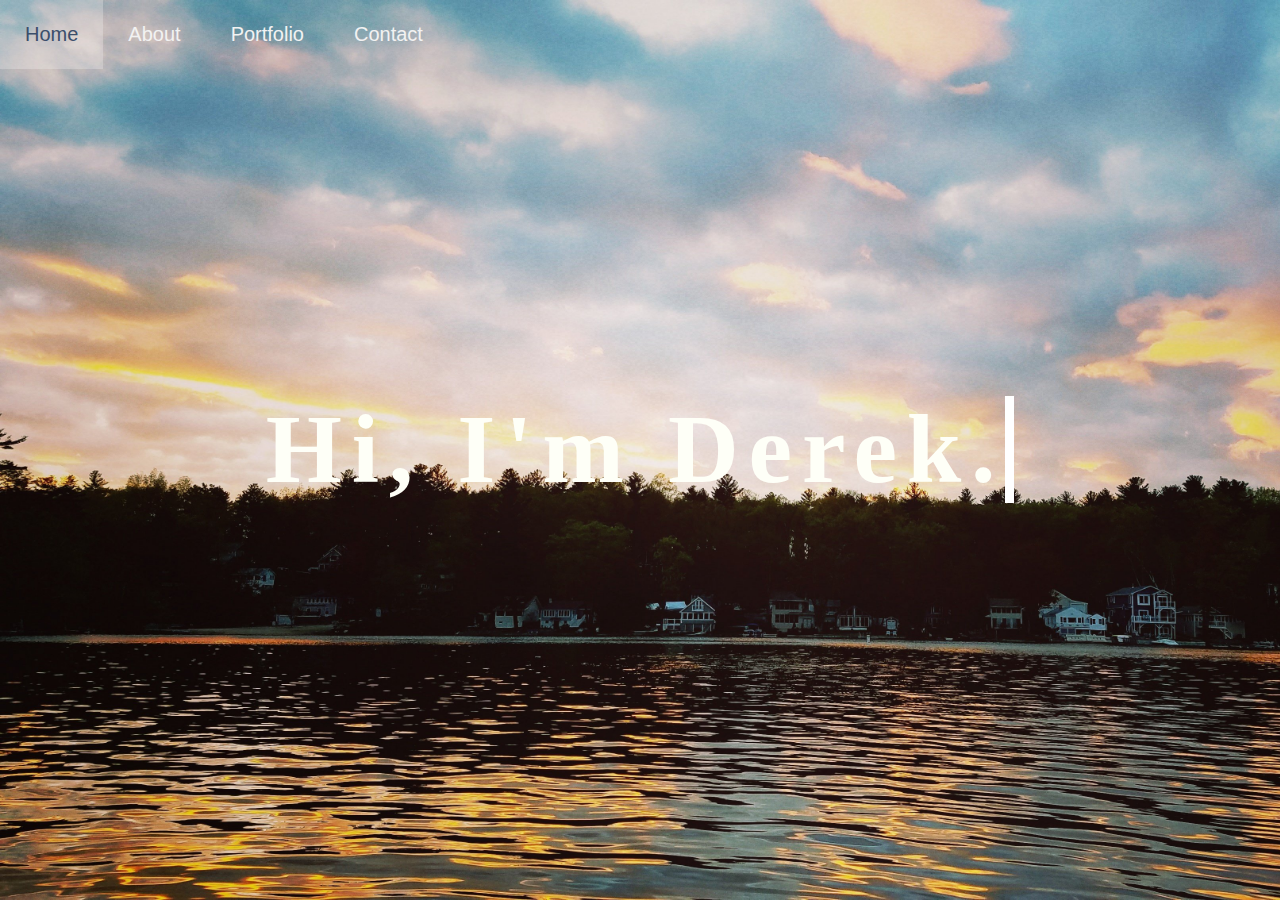
<file: index.html>
<!DOCTYPE html>
<html>
	<head>
		<title>Derek Saffie - Official Website</title>
		<link href="https://maxcdn.bootstrapcdn.com/bootstrap/3.3.7/css/bootstrap.min.css"
			rel="stylesheet">
		<link href="styles.css" rel="stylesheet" type="text/css">
		<link href="index.css" rel="stylesheet" type="text/css">
		<link rel='shortcut icon' type='image/x-icon' href='logo.ico'/>
		<script src="https://ajax.googleapis.com/ajax/libs/jquery/3.2.1/jquery.min.js"	></script>
		<script src="https://maxcdn.bootstrapcdn.com/bootstrap/3.3.7/js/bootstrap.min.js"></script>
		<script src="navbar.js"></script>
		<script src="offset.js"></script>
		<script src="typewriter.js"></script>
		<meta name="viewport" content="width=device-width, initial-scale=1">
	</head>
	
	<body onload="offset('myTopnav', 'jumbotron', 0)">
		<div class="topnav" id="myTopnav">
			<a href="#" class="selected">Home</a>
			<a href="about.html">About</a>
			<a href="portfolio.html">Portfolio</a>
			<a href="contact.html">Contact</a>
			<a class="icon" onclick="myFunction()">&#9776;</a>
		</div>
		
		<div class="jumbotron" id="jumbotron">
			<div class="typewriter">
				<h1></h1>
			</div>
		</div>
	</body>
</html>
</file>
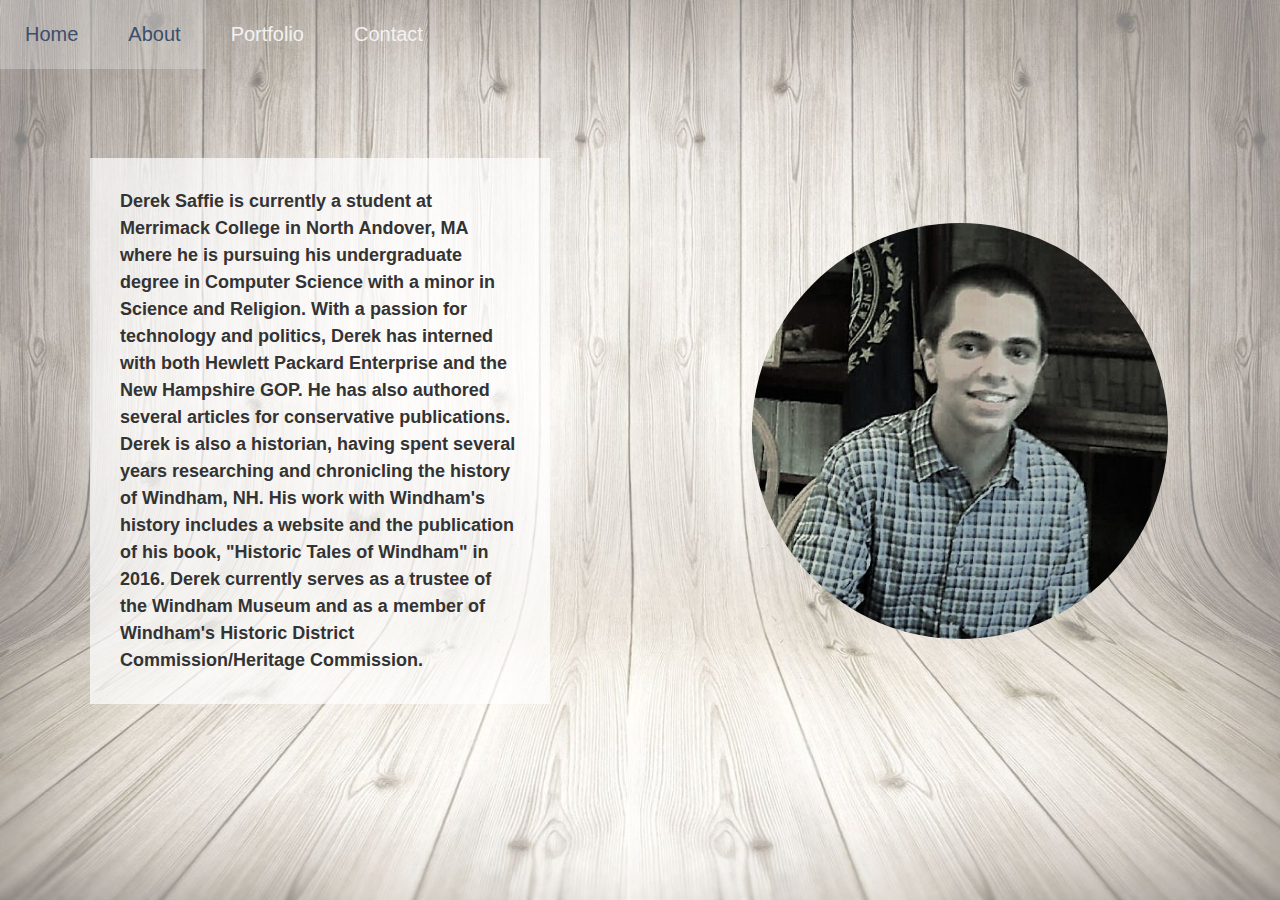
<file: about.html>
<!DOCTYPE html>
<html>
	<head>
		<title>Derek Saffie - About</title>
		<link href="https://maxcdn.bootstrapcdn.com/bootstrap/3.3.7/css/bootstrap.min.css"
			rel="stylesheet">
		<link href="styles.css" rel="stylesheet" type="text/css">
		<link href="about.css" rel="stylesheet" type="text/css">
		<link rel='shortcut icon' type='image/x-icon' href='logo.ico'/>
		<script src="https://ajax.googleapis.com/ajax/libs/jquery/3.2.1/jquery.min.js"	></script>
		<script src="https://maxcdn.bootstrapcdn.com/bootstrap/3.3.7/js/bootstrap.min.js"></script>
		<script src="offset.js"></script>
		<script src="navbar.js"></script>
		<meta name="viewport" content="width=device-width, initial-scale=1">
	</head>
	
	<body id="about">
		<div class="topnav" id="myTopnav">
			<a href="index.html">Home</a>
			<a href="#" class="selected">About</a>
			<a href="portfolio.html">Portfolio</a>
			<a href="contact.html">Contact</a>
			<a class="icon" onclick="myFunction()">&#9776;</a>
		</div>
		
		<div class="row">
			<div class="col-md-6" id="left">
				<h4><b>Derek Saffie is currently a student at Merrimack College in North Andover, MA where he is pursuing his undergraduate degree in Computer Science with a minor in Science and Religion. With a passion for technology and politics, Derek has interned with both Hewlett Packard Enterprise and the New Hampshire GOP. He has also authored several articles for conservative publications. Derek is also a historian, having spent several years researching and chronicling the history of Windham, NH. His work with Windham's history includes a website and the publication of his book, "Historic Tales of Windham" in 2016. Derek currently serves as a trustee of the Windham Museum and as a member of Windham's Historic District Commission/Heritage Commission.</b></h4>
			</div>
			
			<div class="col-md-6" id="right">
				<img class="rounded" src="Me(1).jpg" alt="Derek Saffie">
			</div>
		</div>
	</body>
</html>
</file>
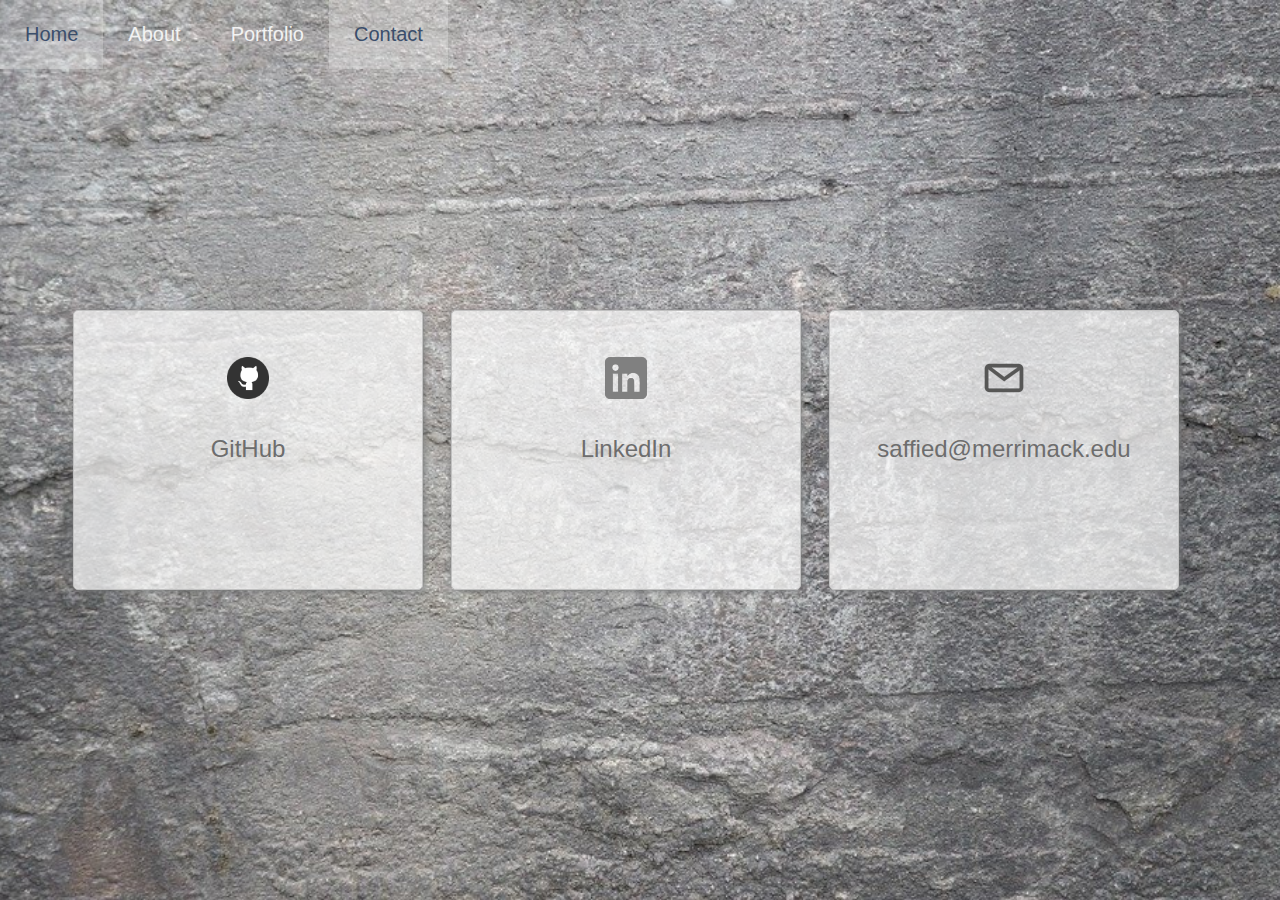
<file: contact.html>
<!DOCTYPE html>
<html>
	<head>
		<title>Derek Saffie - Contact</title>
		<link href="https://maxcdn.bootstrapcdn.com/bootstrap/3.3.7/css/bootstrap.min.css"
			rel="stylesheet">
		<link href="styles.css" rel="stylesheet" type="text/css">
		<link href="contact.css" rel="stylesheet" type="text/css">
		<link rel='shortcut icon' type='image/x-icon' href='logo.ico'/>
		<script src="https://ajax.googleapis.com/ajax/libs/jquery/3.2.1/jquery.min.js"	></script>
		<script src="https://maxcdn.bootstrapcdn.com/bootstrap/3.3.7/js/bootstrap.min.js"></script>
		<script src="navbar.js"></script>
		<script src="offset.js"></script>
		<meta name="viewport" content="width=device-width, initial-scale=1">
	</head>
	
	<body id="contact">
		<div class="topnav" id="myTopnav">
			<a href="index.html">Home</a>
			<a href="about.html">About</a>
			<a href="portfolio.html">Portfolio</a>
			<a href="#" class="selected">Contact</a>
			<a class="icon" onclick="myFunction()">&#9776;</a>
		</div>
		
		<div class="container" id="contact_container">
			<div class="row" id="contact_section">
				<div class="contact_box" class="col-md-4">
					<a href="https://github.com/saffied" target="_blank"><img src="resources/github_logo.png" alt="Github"></a>
					<br>
					<h3>GitHub</h3>
				</div>
			
				<div class="contact_box" class="col-md-4">
					<a href="https://www.linkedin.com/in/derek-saffie-b9325b114" target="_blank"><img src="resources/linkedin_logo.png" alt="LinkedIn"></a>
					<h3>LinkedIn</h3>
				</div>
		
				<div class="contact_box" class="col-md-4">
					<img src="resources/email_icon.png" alt="EMAIL">
					<h3>saffied@merrimack.edu</h3>
				</div>
			</div>	
		</div>
	</body>
</html>
</file>
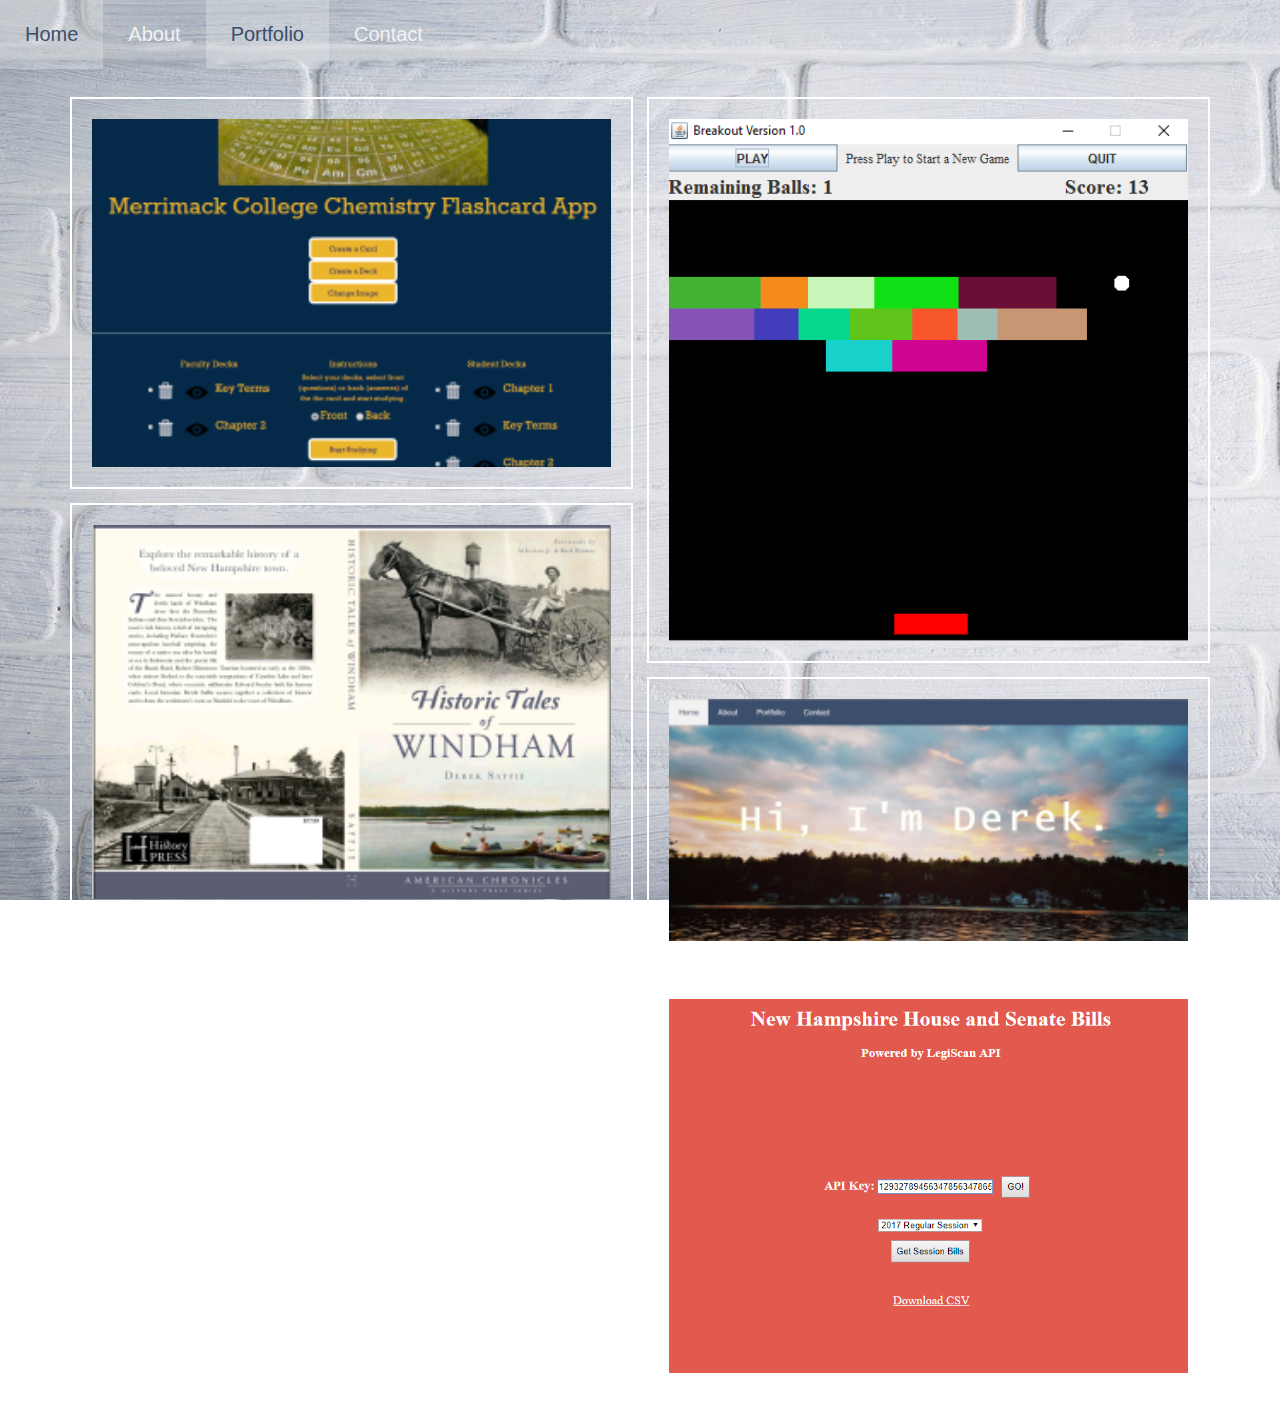
<file: portfolio.html>
<!DOCTYPE html>
<html>
	<head>
		<title>Derek Saffie - Portfolio</title>
		<link href="https://maxcdn.bootstrapcdn.com/bootstrap/3.3.7/css/bootstrap.min.css"
			rel="stylesheet">
		<link href="styles.css" rel="stylesheet" type="text/css">
		<link href="portfolio.css" rel="stylesheet" type="text/css">
		<link rel='shortcut icon' type='image/x-icon' href='logo.ico'/>
		<script src="https://ajax.googleapis.com/ajax/libs/jquery/3.2.1/jquery.min.js"	></script>
		<script src="https://maxcdn.bootstrapcdn.com/bootstrap/3.3.7/js/bootstrap.min.js"></script>
		<script src="navbar.js"></script>
		<meta name="viewport" content="width=device-width, initial-scale=1">
	</head>
	
	<body id="portfolio">
		<div class="topnav" id="myTopnav">
			<a href="index.html">Home</a>
			<a href="about.html">About</a>
			<a href="#" class="selected">Portfolio</a>
			<a href="contact.html">Contact</a>
			<a class="icon" onclick="myFunction()">&#9776;</a>
		</div>
		
		<div class="container">
			<div class="masonry-brick hover_img">
				<img src="resources/flashcard_website.PNG" alt="Flashcard App">
				<div class="center_text"><h4><a href="http://cs.merrimack.edu/ciphers" target="_blank">Chemistry Flashcard Web App</a><br>Worked in a team to develop a flashcard web application using Javascript, PHP, HTML, and CSS. Project included designing and accessing a database using SQL in PHP, session storage, user authentication, as well as storing and retrieving uploaded files.</h4></div>
			</div>
			<div class="masonry-brick hover_img">
				<img src="resources/HistoricTalesofWindham.png" alt="Historic Tales of Windham">
				<div class="center_text"><h4>Author of <a href="https://www.arcadiapublishing.com/Products/9781467135641" target="_blank">Historic Tales of Windham</a>, a collection of stories from Windham's history from its founding to present.</h4></div>
			</div>
			<div class="masonry-brick hover_img">
				<img src="resources/BreakOut_Java.PNG" alt="Breakout">
				<div class="center_text"><h4>Classic retro Atari <a href="https://github.com/saffied/breakout" target="_blank">Breakout</a> game developed in Java. Blocks are generated each game with random colors, hardness value, and size.</h4></div>
			</div>	
			<div class="masonry-brick hover_img">
				<img src="resources/personal_website.PNG" alt="Personal Website">
				<div class="center_text"><h4>Personal website of <a href="http://dereksaffie.com" target="_blank">Derek Saffie</a><br>Built using HTML, CSS, Javascript, and Bootstrap.</h4></div>
			</div>
			<div class="masonry-brick hover_img">
				<img src="resources/AutomatedTracker.PNG" alt="Automated NH Bill Tracker">
				<div class="center_text"><h4>Built <a href="https://nhgop.github.io/NH_Bills.html" target="_blank">web application</a> to automate process of aggregating information about NH legislative bills.</h4></div>
			</div>

		</div>
	</body>
</html>
</file>
<file: styles.css>
body, html{height:100vh;}
#portfolio{background:url("brick_background.jpg") no-repeat center center fixed;background-size:cover;}
#websites{background:url("brick_background.jpg") no-repeat center center fixed;background-size:cover;}
#about{background:url("white_wood_background.jpg") no-repeat center center fixed;background-size:cover;}
#contact{background:url("white_wall_background.jpg") no-repeat center center fixed;background-size:cover;}
.jumbotron{height:100vh;padding:0;margin:0;background-image:url('IMG_20170511_203452_602.jpg');background-size:cover;z-index:-1;position:relative;display:flex;justify-content:center;align-items:center;}
.typewriter h1{font-weight:bold;color:#fefff7;font-family:"Lucida Console";font-size:7em;overflow:hidden;border-right:.1em solid white;white-space:nowrap;margin:0 auto;letter-spacing:.1em;animation:typing 3s steps(30, end),
blink-caret .75s steps(1, end) infinite alternate;}
@keyframes typing{from{width:0}
to{width:100%}
}
@keyframes blink-caret{from, to{border-color:transparent}
50%{border-color:white;}
}
.topnav{overflow:hidden;}
.topnav a.selected{background-color:rgba(242, 242, 242, .3);color:#3b4e6b;}
.topnav a{float:left;display:block;color:#f2f2f2;text-align:center;text-decoration:none;font-size:20px;padding:20px 25px;}
.topnav a:hover{color:#3b4e6b;background-color:rgba(242, 242, 242, .3);}
.topnav .icon{display:none;}
@media screen and (max-width:600px){.topnav a:not(:first-child){display:none;}
.topnav a.icon{float:right;display:block;}
}
@media screen and (max-width:600px){.topnav.responsive{position:relative;}
.topnav.responsive a.icon{position:absolute;right:0;top:0;}
.topnav.responsive a{float:none;display:block;text-align:left;color:#f2f2f2;background-color:#3b4e6b;}
.topnav.responsive a:hover{color:#3b4e6b;background-color:#f2f2f2;}
}
</file>
<file: index.css>
@media screen and (max-width: 700px) {
	.typewriter h1 {
		font-size: 2em;
	}
}

@media screen and (min-width: 700px) {
	.typewriter h1 {
		font-size: 7em;
	}
}

.typewriter h1 {
	white-space: nowrap;
	font-weight: bold;
	color: #fefff7; 
	font-family: "Lucida Console";
	overflow: hidden; /*Hide content before animation*/
	border-right: .1em solid white; /*Cursor*/
	margin: 0 auto; /*Scrolling effect while typing*/
	letter-spacing: .1em;
	animation:
		typing 2.3s steps(30, end),
		blink-caret .75s steps(1, end) infinite alternate;
}

/* The typing effect */
@keyframes typing {
  from { 
	width: 0
  }
  to { 
	width: 100% 
  }
}

/* The typewriter cursor effect */
@keyframes blink-caret {
  from, to { 
	border-color: transparent 
  } 50% { 
	border-color: white; 
  }
}
</file>
<file: about.css>
@media screen and (max-width: 992px) { 
	#left h4 {
		margin: 1em 0 1em 0;
		width: 90%;
	}
	#left {
		display: flex;
		flex-direction: column;
		justify-content: center;
		align-items: center;
	}
	.rounded {
		margin-bottom: 2em;
	}
	.row {
		margin: 0;
	}
}

@media screen and (min-width: 993px) {
	body {
		display: flex;
		flex-direction: column;
		justify-content: center;
		align-items: center;	
	}
	#myTopnav {
		position: absolute;
		top: 0px;
		left: 0px;
	}	
	.row {
		margin: 0;
		display: -webkit-box;
		display: -webkit-flex;
		display: -ms-flexbox;
		display: flex;
		position: absolute;
		top: 68px;	
	}
	#left h4 {
		margin: 5em;
	}
}

.rounded {
	border-radius: 50%;
	width: 65%;
}

#left {
	margin: 0;
	padding: 0;
}

#left h4 {
	line-height: 150%;
	background-color: rgba(255, 255, 255, .7);
    padding:30px;
}

#right {
	margin: 0;
	padding: 0;
    display: flex;
    align-items: center;
    justify-content: center;
}
</file>
<file: contact.css>
.contact_box {
	text-align: center;
	background: rgba(255,255,255,.7);
	border: 1px solid #c0c0c0;
	border-radius: 5px;
	box-shadow: 1px 1px 6px #757677;
}

.contact_box img {
	margin-top: 3.3em;
	margin-bottom: 1.2em;
	height: 3em;
	width: 3em;
}

.contact_box h3 {
	color: #6d6d6d;
}

#contact .container {
	position: relative;
	display: flex;
    align-items:center;
    justify-content:center;
}

@media screen and (max-width: 700px) {
	.contact_box {
		top: 0px;
		margin-top: 1em;
		margin-bottom: 1em;
	}
}

@media screen and (min-width: 701px) {
	.contact_box {
		height: 20em;
		width: 25em;
		margin-right: 2em;
		float: left;
	}	
	
	body {
		display: flex;
		flex-direction: column;
		justify-content: center;
		align-items: center;	
	}
	
	#myTopnav {
		position: absolute;
		top: 0px;
		left: 0px;
	}
}
</file>
<file: portfolio.css>
.masonry-brick {
	display: inline-block;
	width: 100%;
	margin: 0 0 1em 0;
	border: white 2px solid;
    padding: 20px;
}

.masonry-brick img {
	display: inline-block;
	height: 100%;
	width: 100%;
}

.container {
	-webkit-column-gap: 1em;
    -moz-column-gap: 1em;
    column-gap: 1em;
	
	margin-top: 2em;
}

.hover_img {
	position: relative;
}

.hover_img h4 {
	font-weight: bold;
	color: black;
}

.hover_img:hover img {
	opacity: .2;
}

.hover_img:hover .center_text {
	display: block;
	margin: 0 1em 0 1em;
}

.center_text {
	display: none;
	margin: 0;
	position: absolute;   
	top: 50%;                  
	transform: translate(0, -50%);
	text-align: center;
}

@media screen and (min-width: 701px) {
	.container {
		-webkit-columns: 20em 2;
		-moz-columns: 20em 2;
		columns: 20em 2;
	}
}

@media screen and (max-width: 700px) {
	.container {
		-webkit-columns: 20em 1;
		-moz-columns: 20em 1;
		columns: 20em 1;
	}
}
</file>
